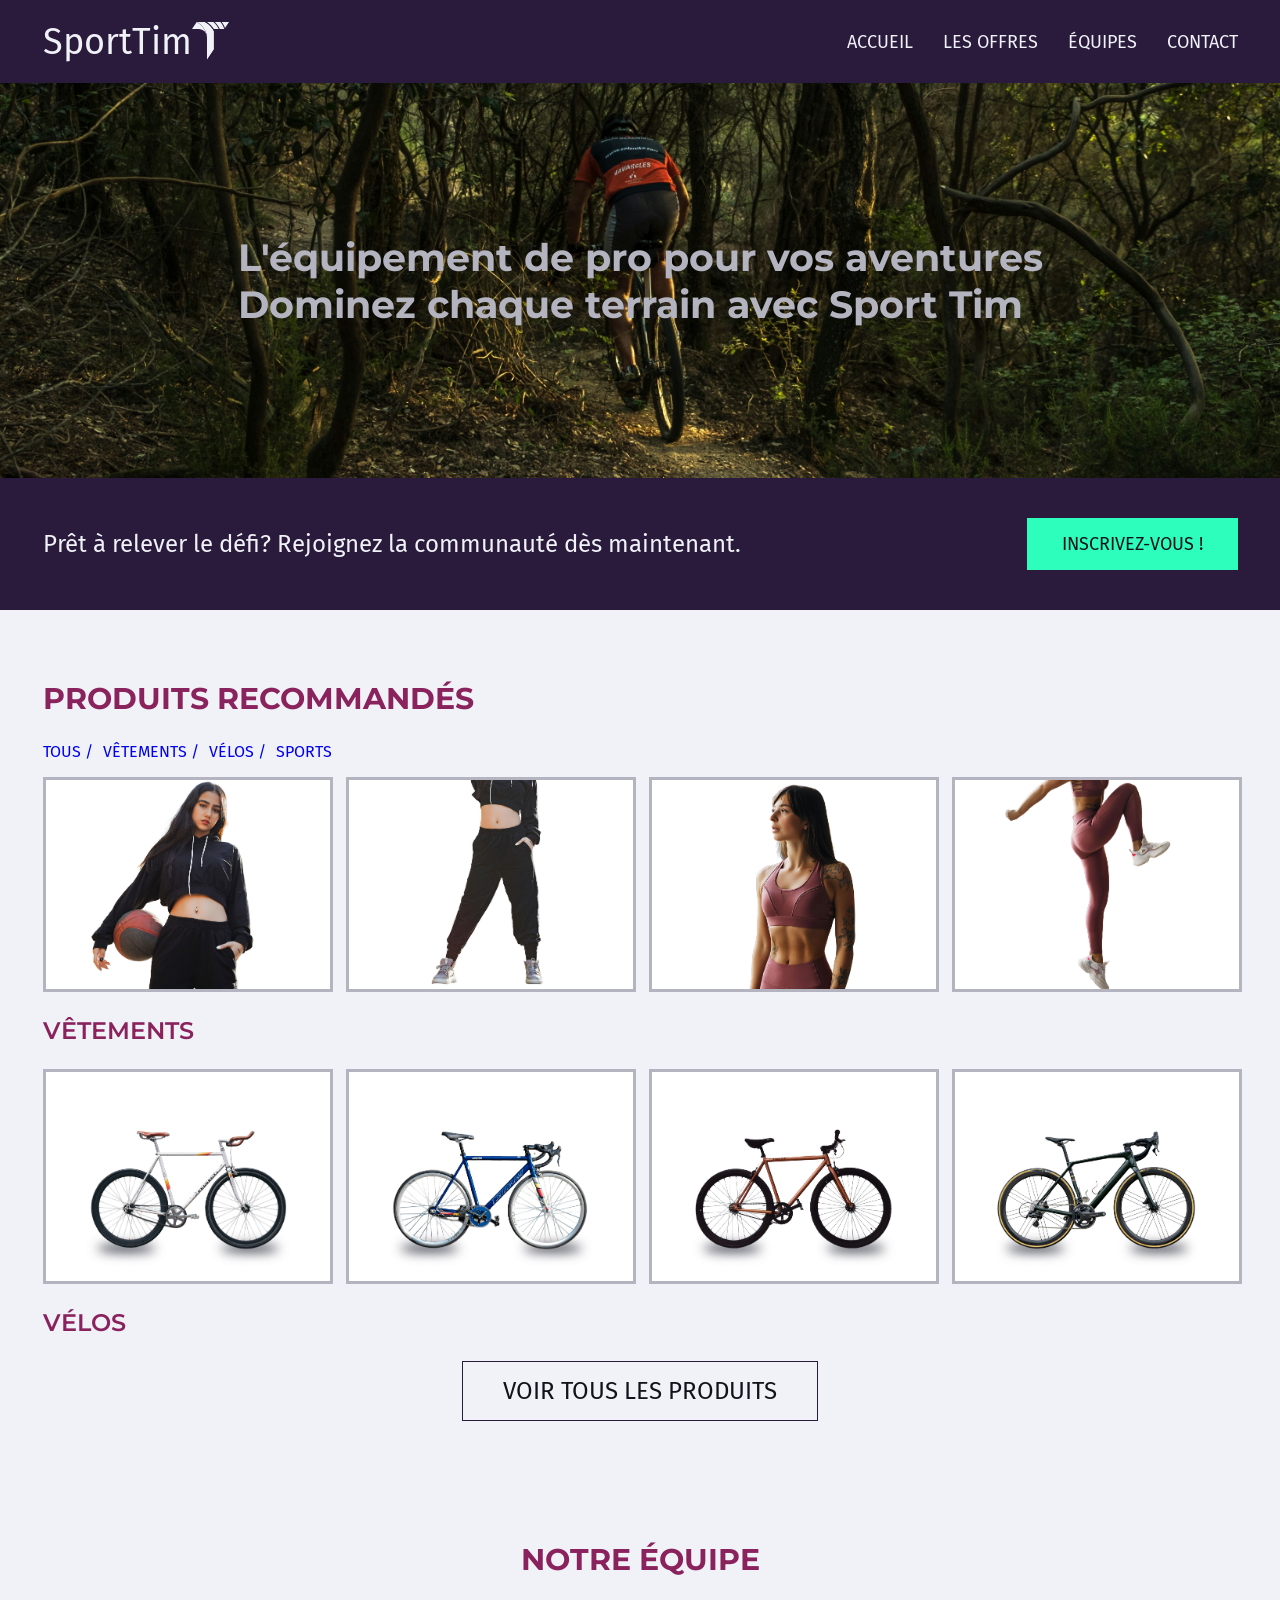
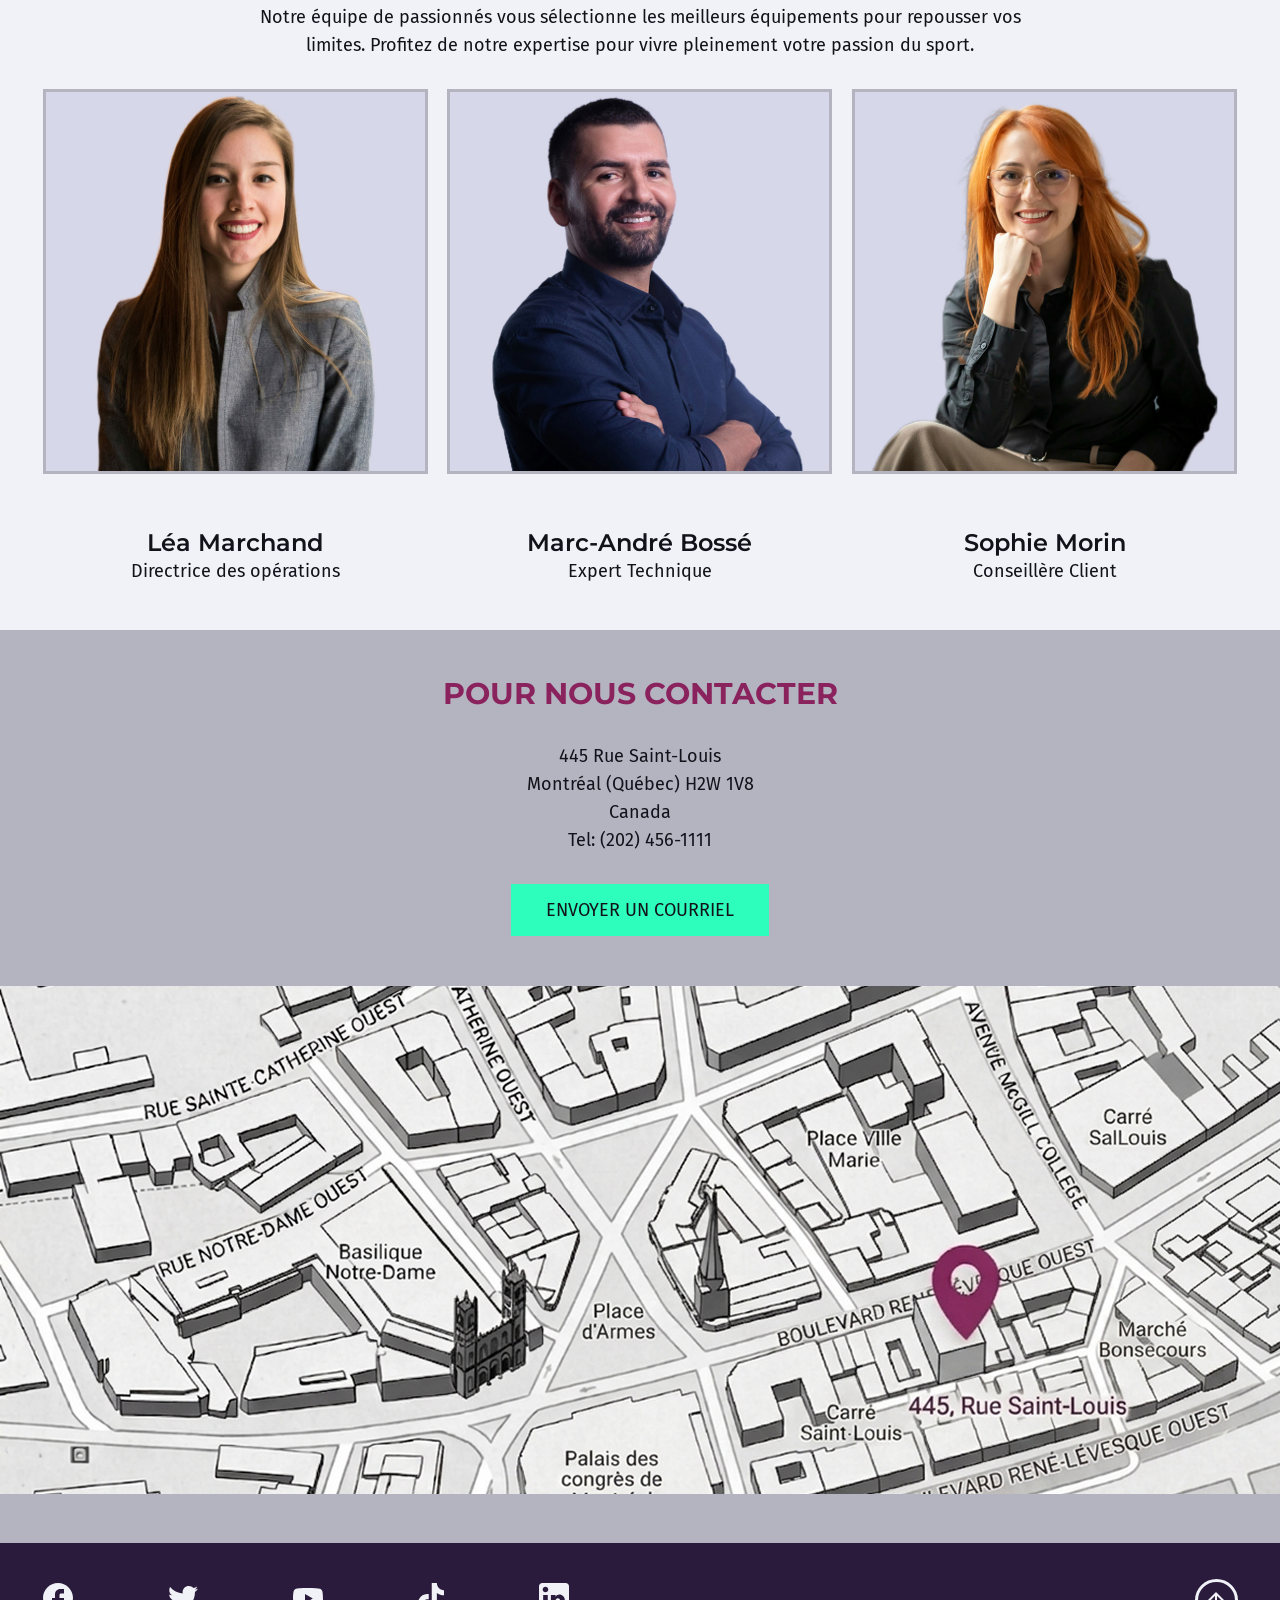
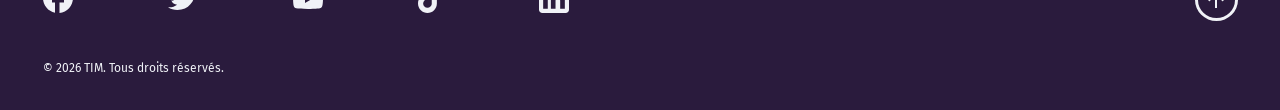
<file: index.html>
<!DOCTYPE html>
<html lang="fr">

<head>
  <meta charset="UTF-8" />
  <meta name="viewport" content="width=device-width, initial-scale=1.0" />

  <link rel="stylesheet" href="css/normalize.css" />

  <link rel="stylesheet"
    href="https://fonts.googleapis.com/css2?family=Material+Symbols+Outlined:opsz,wght,FILL,GRAD@20..48,100..700,0..1,-50..200" />

  <link rel="preconnect" href="https://fonts.googleapis.com" />
  <link rel="preconnect" href="https://fonts.gstatic.com" crossorigin />
  <link
    href="https://fonts.googleapis.com/css2?family=Fira+Sans:ital,wght@0,100;0,200;0,300;0,400;0,500;0,600;0,700;0,800;0,900;1,100;1,200;1,300;1,400;1,500;1,600;1,700;1,800;1,900&family=Montserrat:ital,wght@0,100..900;1,100..900&display=swap"
    rel="stylesheet" />

  <link rel="stylesheet" href="css/style.css">

  <script src="js/script.js" defer></script>
  <title>SportTim</title>
</head>

<body>
  <!--EnTête-->

  <header class="header" id="up">
    <div class="wrapper">
      <a class="logo" href="index.html">SportTim <img src="images/Logo.svg" alt="Logo de SportTim" /></a>

      <nav>
        <ul class="menu">
          <li><a href="index.html">ACCUEIL</a></li>
          <li><a href="liste-articles.html">LES OFFRES</a></li>
          <li><a href="index.html#equipe">ÉQUIPES</a></li>
          <li><a href="index.html#contact">CONTACT</a></li>
        </ul>
      </nav>
    </div>
  </header>

  <section class="hero">
    <div class="wrapper">
      <div class="contenu_hero">
        <h1>
          L'équipement de pro pour vos aventures <br>Dominez chaque terrain avec Sport Tim
        </h1>
      </div>
    </div>
  </section>

  <section class="call_to_action">
    <div class="wrapper">
      <h4>Prêt à relever le défi? Rejoignez la communauté dès maintenant.</h4>
      <a class="bouton" href="#">INSCRIVEZ-VOUS !</a>
    </div>
  </section>

  <!--Conteneur principal-->

  <section class="produits" id="offres">
    <div class="wrapper">
      <div class="titre_produits">
        <h2>PRODUITS RECOMMANDÉS</h2>
        <nav>
          <ul class="nav_section">
            <li><a href="#">TOUS /</a></li>
            <li><a href="#">VÊTEMENTS /</a></li>
            <li><a href="#">VÉLOS /</a></li>
            <li><a href="#">SPORTS</a></li>
          </ul>
        </nav>
      </div>

      <div class="conteneur_vetements">
        <article class="card">
          <a href="fiche-article.html">
            <img src="images/vetement_01.jpg" alt="Crop-top Luna" />
            <div class="article_hover">
              <div class="bas_gris">
                <h5>Crop-top "Luna"</h5>
                <p>Sweat à capuche court - noir</p>
                <p>42.00$</p>
              </div>
            </div>
          </a>


        </article>

        <article class="card">
          <a href="fiche-article.html">
            <img src="images/pantalon_01.jpg" alt="Jogger Street" />
            <div class="article_hover">
              <div class="bas_gris">
                <h5>Jogger "Street"</h5>
                <p>Pantalon de survêtement - noir</p>
                <p>48.00$</p>
              </div>

            </div>
          </a>


        </article>

        <article class="card">
          <a href="fiche-article.html">
            <img src="images/vetement_02.jpg" alt="Brassière Eos" />
            <div class="article_hover">
              <div class="bas_gris">
                <h5>Brassière "Eos"</h5>
                <p>Brassière de sport - vieux rose</p>
                <p>49.00$</p>
              </div>

            </div>
          </a>


        </article>

        <article class="card">
          <a href="fiche-article.html">
            <img src="images/pantalon_02.jpg" alt="Legging Sculpt" />
            <div class="article_hover">
              <div class="bas_gris">
                <h5>Legging "Sculpt"</h5>
                <p>Legging de compression - vieux rose</p>
                <p>54.00$</p>
              </div>

            </div>
          </a>

        </article>
      </div>

      <div class="titre_vetements">
        <h3>VÊTEMENTS</h3>
      </div>

      <div class="conteneur_velo">
        <article class="card">
          <a href="fiche-article.html">
            <img src="images/velo_01.jpg" alt="Le Peugeot Nostalgie" />
            <div class="article_hover">
              <div class="bas_gris">
                <h5>Le Peugeot "Nostalgie"</h5>
                <p>Vélo de ville de style fixie rétro</p>
                <p>650.00$</p>
              </div>

            </div>
          </a>


        </article>

        <article class="card">
          <a href="fiche-article.html">
            <img src="images/velo_02.jpg" alt="Le Tsunami Cérium" />
            <div class="article_hover">
              <div class="bas_gris">
                <h5>Le Tsunami "Cérium"</h5>
                <p>Vélo de piste haute performance</p>
                <p>890.00$</p>
              </div>

            </div>
          </a>

        </article>

        <article class="card">
          <a href="fiche-article.html">
            <img src="images/velo_03.jpg" alt="Le Fabric Bronze" />
            <div class="article_hover">
              <div class="bas_gris">
                <h5>Le Fabric "Bronze"</h5>
                <p>Vélo urbain minimaliste</p>
                <p>575.00$</p>
              </div>

            </div>
          </a>


        </article>

        <article class="card">
          <a href="fiche-article.html">
            <img src="images/velo_04.jpg" alt="Le Specialized Apex" />
            <div class="article_hover">
              <div class="bas_gris">
                <h5>Le Specialized "Apex"</h5>
                <p>Vélo de route de compétition</p>
                <p>3 200.00$</p>
              </div>

            </div>
          </a>


        </article>
      </div>

      <div class="titre_velo">
        <h3>VÉLOS</h3>
      </div>

      <div class="bouton_produits">
        <a class="bouton" href="liste-articles.html">Voir tous les produits</a>
      </div>
    </div>
  </section>

  <!--Conteneur secondaire-->

  <section class="equipe" id="equipe">
    <div class="wrapper">
      <div class="titre_equipe">

        <h2>NOTRE ÉQUIPE</h2>
        <p>
          Notre équipe de passionnés vous sélectionne les meilleurs équipements
          pour repousser vos limites. Profitez de notre expertise pour vivre
          pleinement votre passion du sport.
        </p>
      </div>


      <div class="conteneur_equipe">
        <article class="card_employe">
          <img src="images/employe_01.jpg" alt="Léa Marchand" />
          <div class="conteu_card_employe">
            <h3>Léa Marchand</h3>
            <p>Directrice des opérations</p>
          </div>

        </article>

        <article class="card_employe">
          <img src="images/employe_02.jpg" alt="Marc-André Bossé" />
          <div class="conteu_card_employe">
            <h3>Marc-André Bossé</h3>
            <p>Expert Technique</p>
          </div>

        </article>

        <article class="card_employe">
          <img src="images/employe_03.jpg" alt="Sophie Morin" />
          <div class="conteu_card_employe">
            <h3>Sophie Morin</h3>
            <p>Conseillère Client</p>
          </div>

        </article>
      </div>
    </div>

  </section>

  <!--Conteneur Tertiaire-->

  <section class="contact" id="contact">
    <div class="wrapper">
      <div class="contenu_contact">
        <h2>POUR NOUS CONTACTER</h2>
        <p>
          445 Rue Saint-Louis <br />
          Montréal (Québec) H2W 1V8 <br />
          Canada <br />Tel: (202) 456-1111
        </p>
        <a class="bouton" href="mailto:2043090@cegepmontpetit.ca">ENVOYER UN COURRIEL</a>
      </div>
    </div>

    <div class="contact_background"></div>

  </section>

  <!--Pied de page-->

  <footer class="footer">
    <div class="wrapper">
      <div class="ms_arrow">
        <ul class="media_sociaux">
          <li>
            <a href="https://www.facebook.com/" target="_blank"><img src="images/facebook.svg" alt="facebook" /></a>
          </li>
          <li>
            <a href="https://x.com/?lang=fr" target="_blank"><img src="images/twitter.svg" alt="twitter" /></a>
          </li>
          <li>
            <a href="https://www.youtube.com/" target="_blank"><img src="images/youtube.svg" alt="youtbe" /></a>
          </li>
          <li>
            <a href="https://www.tiktok.com/fr-CA/" target="_blank"><img src="images/tiktok.svg" alt="tiktok" /></a>
          </li>
          <li>
            <a href="https://fr.linkedin.com/" target="_blank"><img src="images/linkedIn.svg" alt="linkedIn" /></a>
          </li>
        </ul>

        <a href="#up"><span class="material-symbols-outlined"> arrow_upward </span></a>
      </div>

      <p>© 2026 TIM. Tous droits réservés.</p>
    </div>
  </footer>

  <!-- Fenêtre modale -->
  <div class="modal">

  </div>

</body>

</html>
</file>
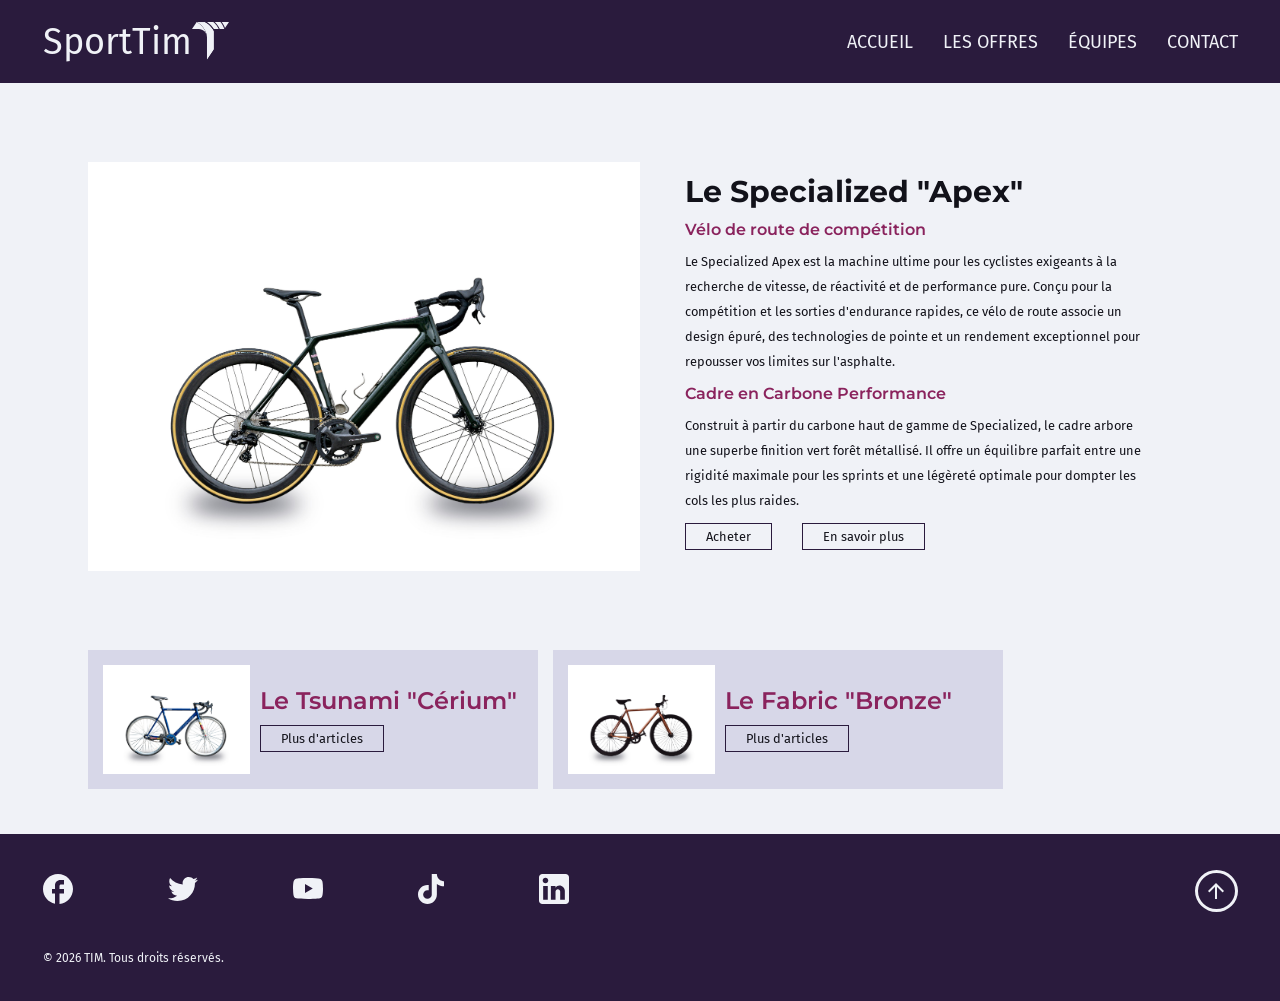
<file: fiche-article.html>
<!DOCTYPE html>
<html lang="fr">

<head>
    <meta charset="UTF-8">
    <meta name="viewport" content="width=device-width, initial-scale=1.0">

    <link rel="stylesheet" href="css/normalize.css" />

    <link rel="stylesheet"
        href="https://fonts.googleapis.com/css2?family=Material+Symbols+Outlined:opsz,wght,FILL,GRAD@20..48,100..700,0..1,-50..200" />

    <link rel="preconnect" href="https://fonts.googleapis.com" />
    <link rel="preconnect" href="https://fonts.gstatic.com" crossorigin />
    <link
        href="https://fonts.googleapis.com/css2?family=Fira+Sans:ital,wght@0,100;0,200;0,300;0,400;0,500;0,600;0,700;0,800;0,900;1,100;1,200;1,300;1,400;1,500;1,600;1,700;1,800;1,900&family=Montserrat:ital,wght@0,100..900;1,100..900&display=swap"
        rel="stylesheet" />

    <link rel="stylesheet" href="css/style.css">

    <script src="js/script.js" defer></script>

    <title>Fiche article</title>
</head>


<body>

    <!--EnTête-->

    <header class="header" id="up">
        <div class="wrapper">
            <a class="logo" href="index.html">SportTim <img src="images/Logo.svg" alt="Logo de SportTim" /></a>

            <nav>
                <ul class="menu">
                    <li><a href="index.html">ACCUEIL</a></li>
                    <li><a href="liste-articles.html">LES OFFRES</a></li>
                    <li><a href="index.html#equipe">ÉQUIPES</a></li>
                    <li><a href="index.html#contact">CONTACT</a></li>
                </ul>
            </nav>
        </div>
    </header>


    <!--Article principal-->

    <section class="fiche_article">
        <div class="wrapper">
            <article class="fiche_article_main">
                <img src="images/velo_04.jpg" alt="Le Specialized Apex" />
                <div class="fiche_article_main_infos">
                    <h2>Le Specialized "Apex"</h2>
                    <h3>Vélo de route de compétition</h3>
                    <p>Le Specialized Apex est la machine ultime pour les cyclistes exigeants à la recherche de vitesse,
                        de réactivité et de performance pure. Conçu pour la compétition et les sorties d'endurance
                        rapides, ce vélo de route associe un design épuré, des technologies de pointe et un rendement
                        exceptionnel pour repousser vos limites sur l'asphalte.</p>
                    <h3>Cadre en Carbone Performance</h3>
                    <p>Construit à partir du carbone haut de gamme de Specialized, le cadre arbore une superbe finition
                        vert
                        forêt métallisé. Il offre un équilibre parfait entre une rigidité maximale pour les sprints et
                        une
                        légèreté optimale pour dompter les cols les plus raides.</p>

                    <div class="fiche_article_lien">
                        <a class="bouton" href="https://www.decathlon.ca/fr/sports/velo-cyclisme/velos" target="_blank">Acheter</a>
                        <a class="bouton" href="documents/fiche_produit_specialized_apex.pdf"
                            download="fiche_produit_specialized_apex.pdf">En savoir plus</a>
                    </div>

                </div>


            </article>
        </div>

    </section>

    <section class="fiche_recommandation">
        <div class="wrapper">
            <article class="card_recommandation">
                <img src="images/velo_02.jpg" alt="Le Tsunami Cérium" />
                <div class="card_recommandation_infos">
                    <h3>Le Tsunami "Cérium"</h3>

                    <a class="bouton" href="liste-articles.html">Plus d'articles</a>
                </div>





            </article>

            <article class="card_recommandation">
                <img src="images/velo_03.jpg" alt="Le Fabric Bronze" />
                <div class="card_recommandation_infos">
                    <h3>Le Fabric "Bronze"</h3>
                    <a class="bouton" href="liste-articles.html">Plus d'articles</a>
                </div>





            </article>
        </div>


    </section>

    <!--Pied de page-->

    <footer class="footer">
        <div class="wrapper">
            <div class="ms_arrow">
                <ul class="media_sociaux">
                    <li>
                        <a href="https://www.facebook.com/" target="_blank"><img src="images/facebook.svg"
                                alt="facebook" /></a>
                    </li>
                    <li>
                        <a href="https://x.com/?lang=fr" target="_blank"><img src="images/twitter.svg"
                                alt="twitter" /></a>
                    </li>
                    <li>
                        <a href="https://www.youtube.com/" target="_blank"><img src="images/youtube.svg"
                                alt="youtbe" /></a>
                    </li>
                    <li>
                        <a href="https://www.tiktok.com/fr-CA/" target="_blank"><img src="images/tiktok.svg"
                                alt="tiktok" /></a>
                    </li>
                    <li>
                        <a href="https://fr.linkedin.com/" target="_blank"><img src="images/linkedIn.svg"
                                alt="linkedIn" /></a>
                    </li>
                </ul>

                <a href="#up"><span class="material-symbols-outlined"> arrow_upward </span></a>
            </div>

            <p>© 2026 TIM. Tous droits réservés.</p>
        </div>
    </footer>


</body>

</html>
</file>
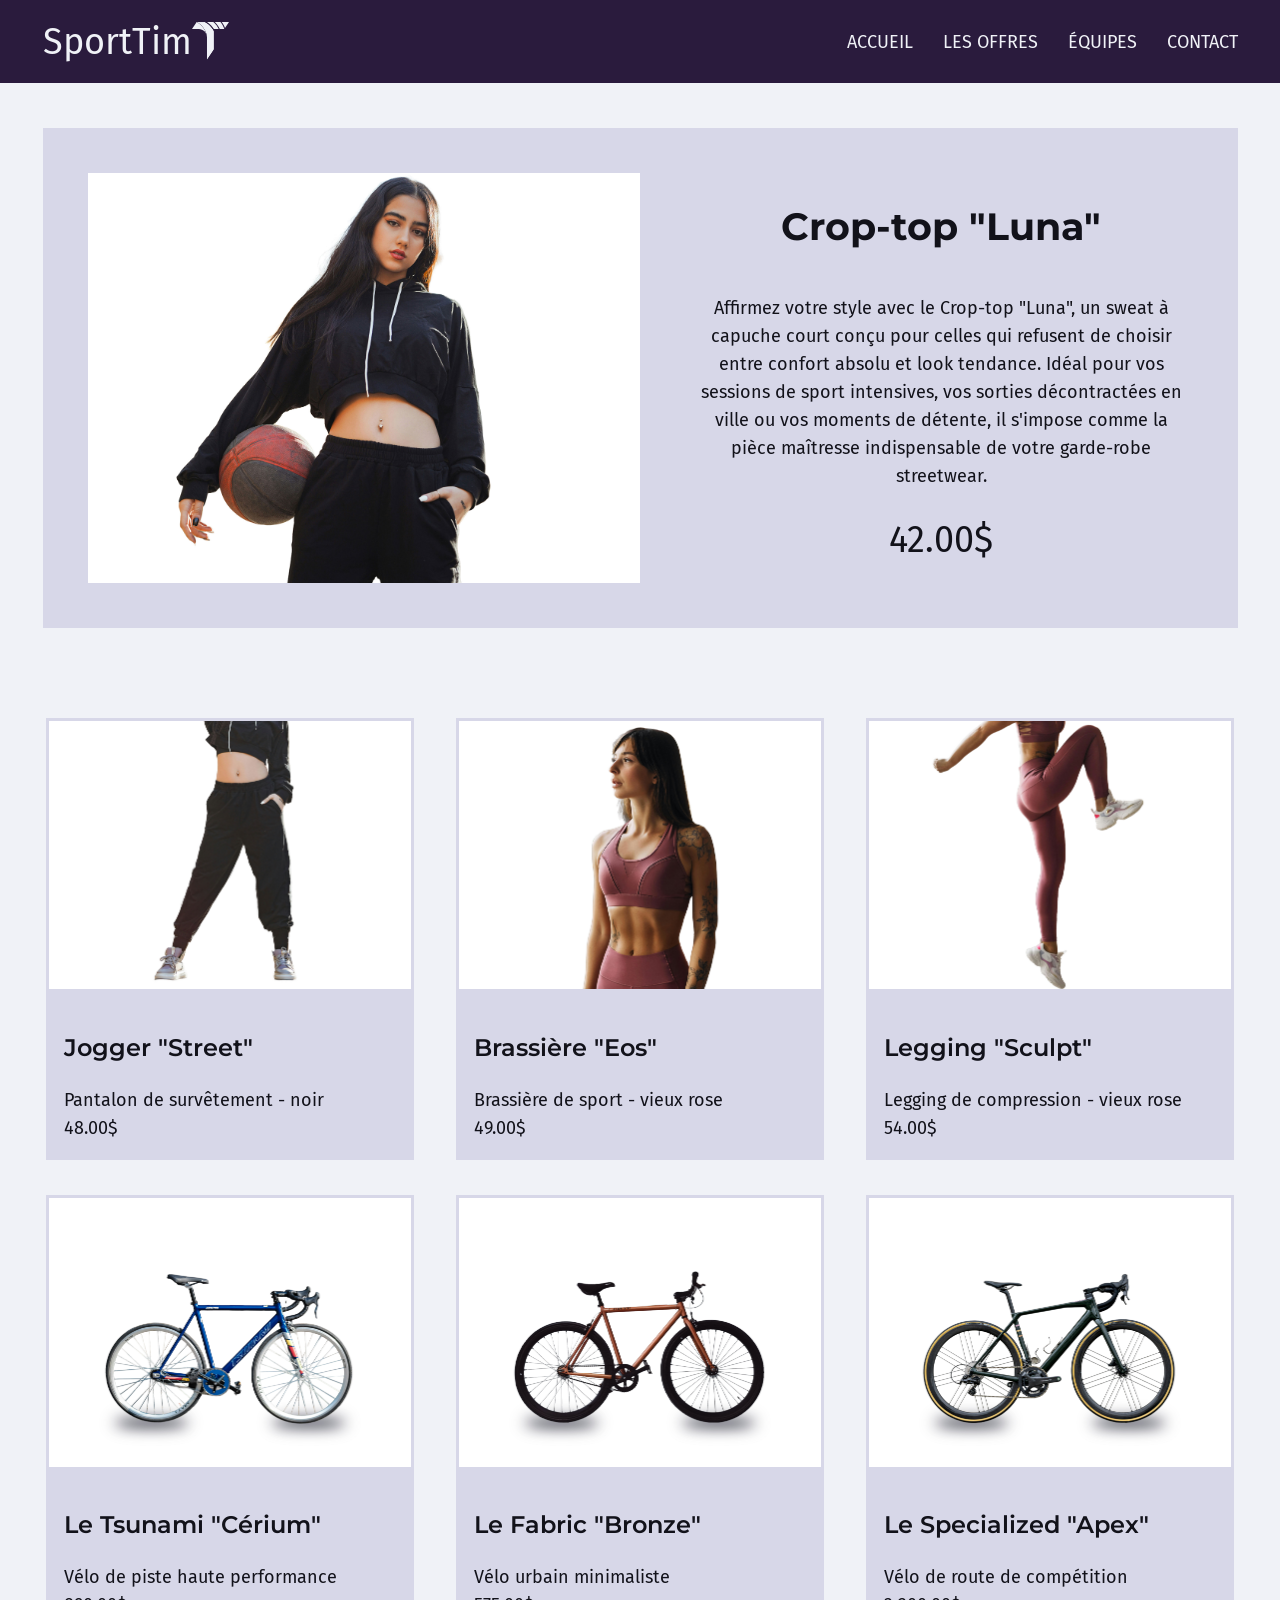
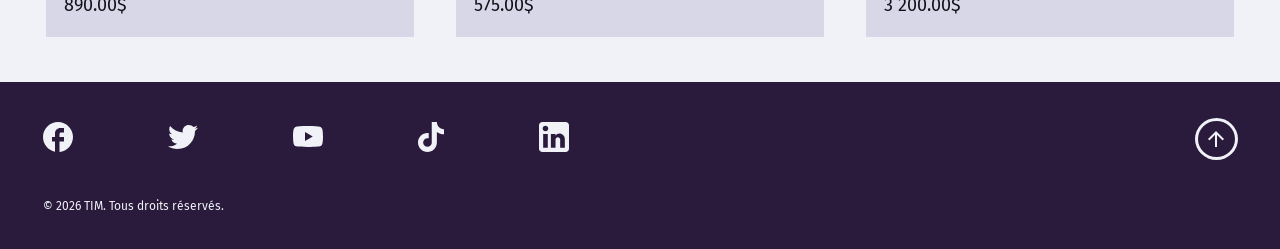
<file: liste-articles.html>
<!DOCTYPE html>
<html lang="fr">

<head>
    <meta charset="UTF-8">
    <meta name="viewport" content="width=device-width, initial-scale=1.0">

    <link rel="stylesheet" href="css/normalize.css" />

    <link rel="stylesheet"
        href="https://fonts.googleapis.com/css2?family=Material+Symbols+Outlined:opsz,wght,FILL,GRAD@20..48,100..700,0..1,-50..200" />

    <link rel="preconnect" href="https://fonts.googleapis.com" />
    <link rel="preconnect" href="https://fonts.gstatic.com" crossorigin />
    <link
        href="https://fonts.googleapis.com/css2?family=Fira+Sans:ital,wght@0,100;0,200;0,300;0,400;0,500;0,600;0,700;0,800;0,900;1,100;1,200;1,300;1,400;1,500;1,600;1,700;1,800;1,900&family=Montserrat:ital,wght@0,100..900;1,100..900&display=swap"
        rel="stylesheet" />

    <link rel="stylesheet" href="css/style.css">

    <script src="js/script.js" defer></script>
    <title>Liste des articles</title>
</head>

<body>

    <!--EnTête-->

     <header class="header" id="up">
    <div class="wrapper">
      <a class="logo" href="index.html">SportTim <img src="images/Logo.svg" alt="Logo de SportTim" /></a>

      <nav>
        <ul class="menu">
          <li><a href="index.html">ACCUEIL</a></li>
          <li><a href="liste-articles.html">LES OFFRES</a></li>
          <li><a href="index.html#equipe">ÉQUIPES</a></li>
          <li><a href="index.html#contact">CONTACT</a></li>
        </ul>
      </nav>
    </div>
  </header>


    <!--Articles-->


    <section class="liste_articles">
        <div class="wrapper">

            <article>
                <a class="main_card" href="fiche-article.html">
                    <img src="images/vetement_01.jpg" alt="Crop-top Luna" />
                    <div class="main_card_infos">
                        <h1>Crop-top "Luna"</h1>
                        <p>Affirmez votre style avec le Crop-top "Luna", un sweat à capuche court conçu pour celles qui
                            refusent de choisir entre confort absolu et look tendance. Idéal pour vos sessions de sport
                            intensives, vos sorties décontractées en ville ou vos moments de détente, il s'impose comme
                            la pièce maîtresse indispensable de votre garde-robe streetwear.</p>
                        <p><span>42.00$</span></p>
                    </div>
                </a>



            </article>

            <div class="conteneur_liste_articles">
                <article class="card_list_article">
                    <a href="fiche-article.html">
                        <img src="images/pantalon_01.jpg" alt="Jogger Street" />
                        <div class="liste_articles_infos">
                            <h3>Jogger "Street"</h3>
                            <p>Pantalon de survêtement - noir</p>
                            <p>48.00$</p>
                        </div>


                    </a>


                </article>

                <article class="card_list_article">
                    <a href="fiche-article.html">
                        <img src="images/vetement_02.jpg" alt="Brassière Eos" />
                        <div class="liste_articles_infos">
                            <h3>Brassière "Eos"</h3>
                            <p>Brassière de sport - vieux rose</p>
                            <p>49.00$</p>
                        </div>
                    </a>




                </article>

                <article class="card_list_article">
                    <a href="fiche-article.html">
                        <img src="images/pantalon_02.jpg" alt="Legging Sculpt" />
                        <div class="liste_articles_infos">
                            <h3>Legging "Sculpt"</h3>
                            <p>Legging de compression - vieux rose</p>
                            <p>54.00$</p>
                        </div>
                    </a>



                </article>

                <article class="card_list_article">
                    <a href="fiche-article.html">
                        <img src="images/velo_02.jpg" alt="Le Tsunami Cérium" />
                        <div class="liste_articles_infos">
                            <h3>Le Tsunami "Cérium"</h3>
                            <p>Vélo de piste haute performance</p>
                            <p>890.00$</p>
                        </div>
                    </a>



                </article>

                <article class="card_list_article">
                    <a href="fiche-article.html">
                        <img src="images/velo_03.jpg" alt="Le Fabric Bronze" />
                        <div class="liste_articles_infos">
                            <h3>Le Fabric "Bronze"</h3>
                            <p>Vélo urbain minimaliste</p>
                            <p>575.00$</p>
                        </div>

                    </a>



                </article>

                <article class="card_list_article">
                    <a href="fiche-article.html">
                        <img src="images/velo_04.jpg" alt="Le Specialized Apex" />
                        <div class="liste_articles_infos">
                            <h3>Le Specialized "Apex"</h3>
                            <p>Vélo de route de compétition</p>
                            <p>3 200.00$</p>
                        </div>

                    </a>
                </article>

            </div>


    </section>

    <!--Pied de page-->

  <footer class="footer">
    <div class="wrapper">
      <div class="ms_arrow">
        <ul class="media_sociaux">
          <li>
            <a href="https://www.facebook.com/" target="_blank"><img src="images/facebook.svg" alt="facebook" /></a>
          </li>
          <li>
            <a href="https://x.com/?lang=fr" target="_blank"><img src="images/twitter.svg" alt="twitter" /></a>
          </li>
          <li>
            <a href="https://www.youtube.com/" target="_blank"><img src="images/youtube.svg" alt="youtbe" /></a>
          </li>
          <li>
            <a href="https://www.tiktok.com/fr-CA/" target="_blank"><img src="images/tiktok.svg" alt="tiktok" /></a>
          </li>
          <li>
            <a href="https://fr.linkedin.com/" target="_blank"><img src="images/linkedIn.svg" alt="linkedIn" /></a>
          </li>
        </ul>

        <a href="#up"><span class="material-symbols-outlined"> arrow_upward </span></a>
      </div>

      <p>© 2026 TIM. Tous droits réservés.</p>
    </div>
  </footer>

</body>

</html>
</file>
<file: css/style.css>
/*-------------------------------------------------------------------------------
GÉNÉRIQUE 
--------------------------------------------------------------------------------*/

html {
    box-sizing: border-box;
}

*,
*::before,
*::after {
    box-sizing: inherit;
}

/*-------------------------------------------------------------------------------
ÉLÉMENTS 
--------------------------------------------------------------------------------*/

/*--Général--*/

body {
    margin: 0;
    padding: 0;
    background-color: #F0F2F7;
    color: #12121A;
}

.wrapper {
    max-width: 1195px;
    margin: 0 auto;
}

a {
    text-decoration: none;
}

p {
    font: 400 1.125rem "Fira Sans", sans-serif;
    line-height: 28px;
}

ul {
    list-style: none;
}


h1 {
    font: 700 2.375rem "Montserrat", sans-serif;
}



h2 {
    font: 700 1.875rem "Montserrat", sans-serif;
    color: #8A235D;

}

h3 {
    font: 600 1.5rem "Montserrat", sans-serif;
    color: #8A235D;
}

h5 {
    color: #12121A;
    margin: 0;
    font: 400 1.25rem "Fira Sans", sans-serif;
}


/*--Section header--*/

.menu a {
    color: #F0F2F7;

    font: 400 1.125rem "Fira Sans", sans-serif;
}

.menu a:hover {
    color: #2DFEBC;
}

/*--Section héro--*/

h1 .hero {
    text-align: center;

}

/*--Call-to-action--*/

h4 {
    font: 400 1.5rem "Fira Sans", sans-serif;
}

/*--Section produits--*/

.nav_section a {
    font: 400 1rem "Fira Sans", sans-serif
}

.produits p {
    color: #12121A;
    margin: 0;
    font: 400 0.75rem "Fira Sans", sans-serif;
}

.bouton_produits a {
    background-color: transparent;
    border: 1px solid #2A1B3D;
    font: 400 1.5rem "Fira Sans", sans-serif;
    text-transform: uppercase;

    padding: 15px 40px;
}

.bouton_produits a:hover {
    border: 1px solid #2A1B3D;
    background-color: #2DFEBC;
    color: #12121A;
}




/*--Section Équipe--*/

.titre_equipe h2,
.titre_equipe p {
    text-align: center;

}

.titre_equipe p {
    width: 820px;
    margin: auto;
}

.card_employe p,
.card_employe h3 {
    text-align: center;
    color: #12121A;
    margin: 0;
}

.conteu_card_equipe p {
    color: #454552;
}

/*--Section Contact--*/

.contenu_contact p {
    text-align: center;
}

.contenu_contact p,
.contenu_contact h2 {
    margin: 0;
}

/*--Section -Liste-des-articles--*/

p span {
    font-size: 2.25rem;
}

.card_list_article h3 {
    color: #12121A;
}

.card_list_article p {
    margin: 0;
}

.card_list_article a {
    background-color: #D7D7E8;
    color: #12121A;
    border: 3px solid #D7D7E8;
}

.card_list_article a:hover {
    background-color: #B4B4C0;
    border-color: #B4B4C0;
}

/*--Section -Fiche-Article--*/
.fiche_article_main_infos h2 {
    margin: 0;
    color: #12121A;
}

.fiche_article_main_infos h3 {
    margin: 10px 0;
    font-size: 1rem;

}

.fiche_article_main_infos p {
    font-size: 0.80rem;
    margin: 0;

    line-height: 25px;
}

.fiche_article_lien a, .card_recommandation_infos a {
    font-size: 0.80rem;
    padding: 5px 20px;

    background-color: transparent;
    border: 1px solid #2A1B3D;

}

.fiche_article_lien a:hover, .card_recommandation_infos a:hover {
    border: 1px solid #2A1B3D;
    background-color: #2DFEBC;
    color: #12121A;
}

.card_recommandation_infos h3,
.card_recommandation_infos a {
    text-align: left;
    margin: 0;
}



/*--footer--*/

.footer p {
    font: 400 0.75rem "Fira Sans", sans-serif;
}


/*-------------------------------------------------------------------------------
COMPONENTS 
--------------------------------------------------------------------------------*/

/*--Général--*/

.bouton {
    background-color: #2DFEBC;
    color: #12121A;
    padding: 10px 30px;

    font: 400 1.125rem "Fira Sans", sans-serif;

    border: transparent solid 5px;
}

.bouton:hover {
    border: #12121A solid 5px;



}

/*--Header--*/

.header {
    background-color: #2A1B3D;
    color: #F0F2F7;

}

.logo {
    font: 400 2.25rem "Fira Sans", sans-serif;
    color: #F0F2F7;
    display: flex;
    align-items: center;
    justify-content: center;
}

.logo img {
    width: 37px;

}

.header .wrapper {
    height: 83px;
    display: flex;
    align-items: center;
    justify-content: space-between;
}

.menu {
    display: flex;
    align-items: center;
    justify-content: space-between;
    gap: 30px;

}



/*--Héro--*/

.hero {
    background-image: url(../images/hero.jpg);
    background-size: cover;
    background-position: center;
    height: 395px;

}

.contenu_hero {
    display: flex;
    align-items: center;
    justify-content: center;

    color: #B4B4C0;

    height: 395px;


}


/*--Call-to-action--*/

.call_to_action {
    background-color: #2A1B3D;
    color: #F0F2F7;
    height: 132px;
}

.call_to_action .wrapper {
    display: flex;
    align-items: center;
    justify-content: space-between;
    height: 132px;

}

/*--Section produits--*/

.produits {
    padding: 45px 0;
}

.nav_section {
    display: flex;
    align-items: center;
    justify-content: flex-start;
    padding: 0;
    gap: 10px;
}

.conteneur_vetements,
.conteneur_velo {
    display: grid;
    grid-template-columns: repeat(4, 1fr);
    gap: 13px;
}


.card {
    position: relative;
    border: 3px solid #B4B4C0;
    width: 290.24px;
    height: 215px;
    overflow: hidden;
}

.card img {
    width: 100%;
    height: auto;
}

.article_hover {

    display: none;

    position: absolute;
    top: 0;
    left: 0;
    width: 100%;
    height: 100%;

    background-color: rgba(149, 149, 149, 0.8);

    flex-direction: column;
    justify-content: flex-end;
    align-items: center;

}

.card:hover .article_hover {
    display: flex;
}

.bas_gris {
    margin: 0;
    background-color: #D7D7E8;
    width: 100%;
    padding: 10px 0;
    text-align: center;
}

.bouton_produits {
    display: flex;
    align-items: center;
    justify-content: center;
}


/*--Section Équipe--*/

.equipe {
    padding: 45px 0;
}

.titre_equipe .wrapper {
    display: flex;
    align-items: center;
    justify-content: center;


}

.titre_equipe {
    margin: 30px auto;
}

.conteneur_equipe {
    display: grid;
    grid-template-columns: repeat(3, 1fr);
    gap: 19px;
}

.card_employe img {
    width: 385px;
    height: 385px;
    border: 3px solid #B4B4C0;

}

.card_employe img:hover {
    border: 10px solid #B4B4C0;

}

.conteu_card_employe {
    margin-top: 50px;
}


/*--Section Contact--*/

.contact {
    background-color: #B4B4C0;
    height: 913px;
    padding: 45px 0;
}

.contenu_contact {
    display: flex;
    align-items: center;
    justify-content: center;
    flex-direction: column;
    gap: 30px;
}

.contact_background {
    background-image: url(../images/carte.jpg);
    background-size: cover;
    height: 508px;
    width: 100%;
    margin-top: 50px;
}

/*--Section -Liste-des-articles--*/


.main_card {
    margin: 45px auto;

    padding: 45px;

    background-color: #D7D7E8;

    display: flex;
    align-items: center;
    justify-content: space-between;

    gap: 50px;

    color: #12121A;

}


.main_card:hover {
    background-color: #B4B4C0;
}

.main_card img {

    width: 50%;
    height: auto;


}

.main_card_infos {
    display: flex;
    align-items: center;
    justify-content: center;

    flex-direction: column;

    text-align: center;

}



.conteneur_liste_articles {
    display: grid;
    grid-template-columns: repeat(3, 1fr);
    gap: 35px;

    padding: 45px 0;
}

.conteneur_liste_articles img {
    width: 362.8px;
    height: 268.75px;


}


.card_list_article {

    display: flex;
    align-items: center;
    justify-content: center;
    flex-direction: column;


}

.liste_articles_infos {
    padding: 15px;
}



/*--Section -Fiche-Article--*/


.fiche_article_main img {
    width: 50%;
    height: auto;
}

.fiche_article_main {
    display: flex;
    align-items: center;
    justify-content: center;

    padding: 45px;
}



.fiche_article_main_infos {
    display: flex;
    align-items: flex-start;
    justify-content: flex-start;
    flex-direction: column;

    padding: 45px;
}





.fiche_article_lien {
    display: flex;
    align-items: center;
    justify-content: center;
    gap: 30px;

    margin: 10px 0;
}



.card_recommandation img {
    height: auto;
    width: 35%;
}

.card_recommandation {
    display: flex;
    align-items: center;
    justify-content: flex-start;
    background-color: #D7D7E8;
    width: 450px;
   
    padding: 15px;

}

.fiche_recommandation .wrapper {
    display: flex;
    align-items: center;
    justify-content: flex-start;
    gap: 15px;
    padding: 0 45px 45px;

}

.card_recommandation_infos {
    display: flex;
    justify-content: flex-start;
    align-items: flex-start;
    flex-direction: column;

    gap: 10px;

    padding-left: 10px;
}




/*--footer--*/

.footer {
    background-color: #2A1B3D;
    color: #F0F2F7;
    height: 167px;

    display: flex;
    align-items: center;
    justify-content: center;
}

.footer .wrapper {
    display: flex;
    flex-direction: column;
    width: 100%;
    gap: 15px;
}

.media_sociaux {
    display: flex;
    align-items: center;
    gap: 95px;

    padding: 0;

}

.ms_arrow {
    display: flex;
    align-items: center;
    justify-content: space-between;

    width: 100%;
}

.material-symbols-outlined {
    border: #F0F2F7 solid 3px;
    border-radius: 100%;

    color: #F0F2F7;

    display: flex;
    align-items: center;
    justify-content: center;

    height: 42px;
    width: 43px;

}

.media_sociaux a:hover img {
    opacity: 0.7;
}

a:hover .material-symbols-outlined {
    color: #2DFEBC;
    border-color: #2DFEBC;
}

/*Modale*/

.zoom {
    height: 100%;

    background-color: #F0F2F7;

    padding: 30px;

}

.modal {
    position: fixed;
    left: 0;
    top: 0;

    width: 100%;
    height: 100vh;

    padding: 30px;

    z-index: 99999;

    background-color: rgba(18, 18, 26, 0.8);

    display: none;
    justify-content: center;
    align-items: center;
}

.modal.visible {
    display: flex;
}
</file>
